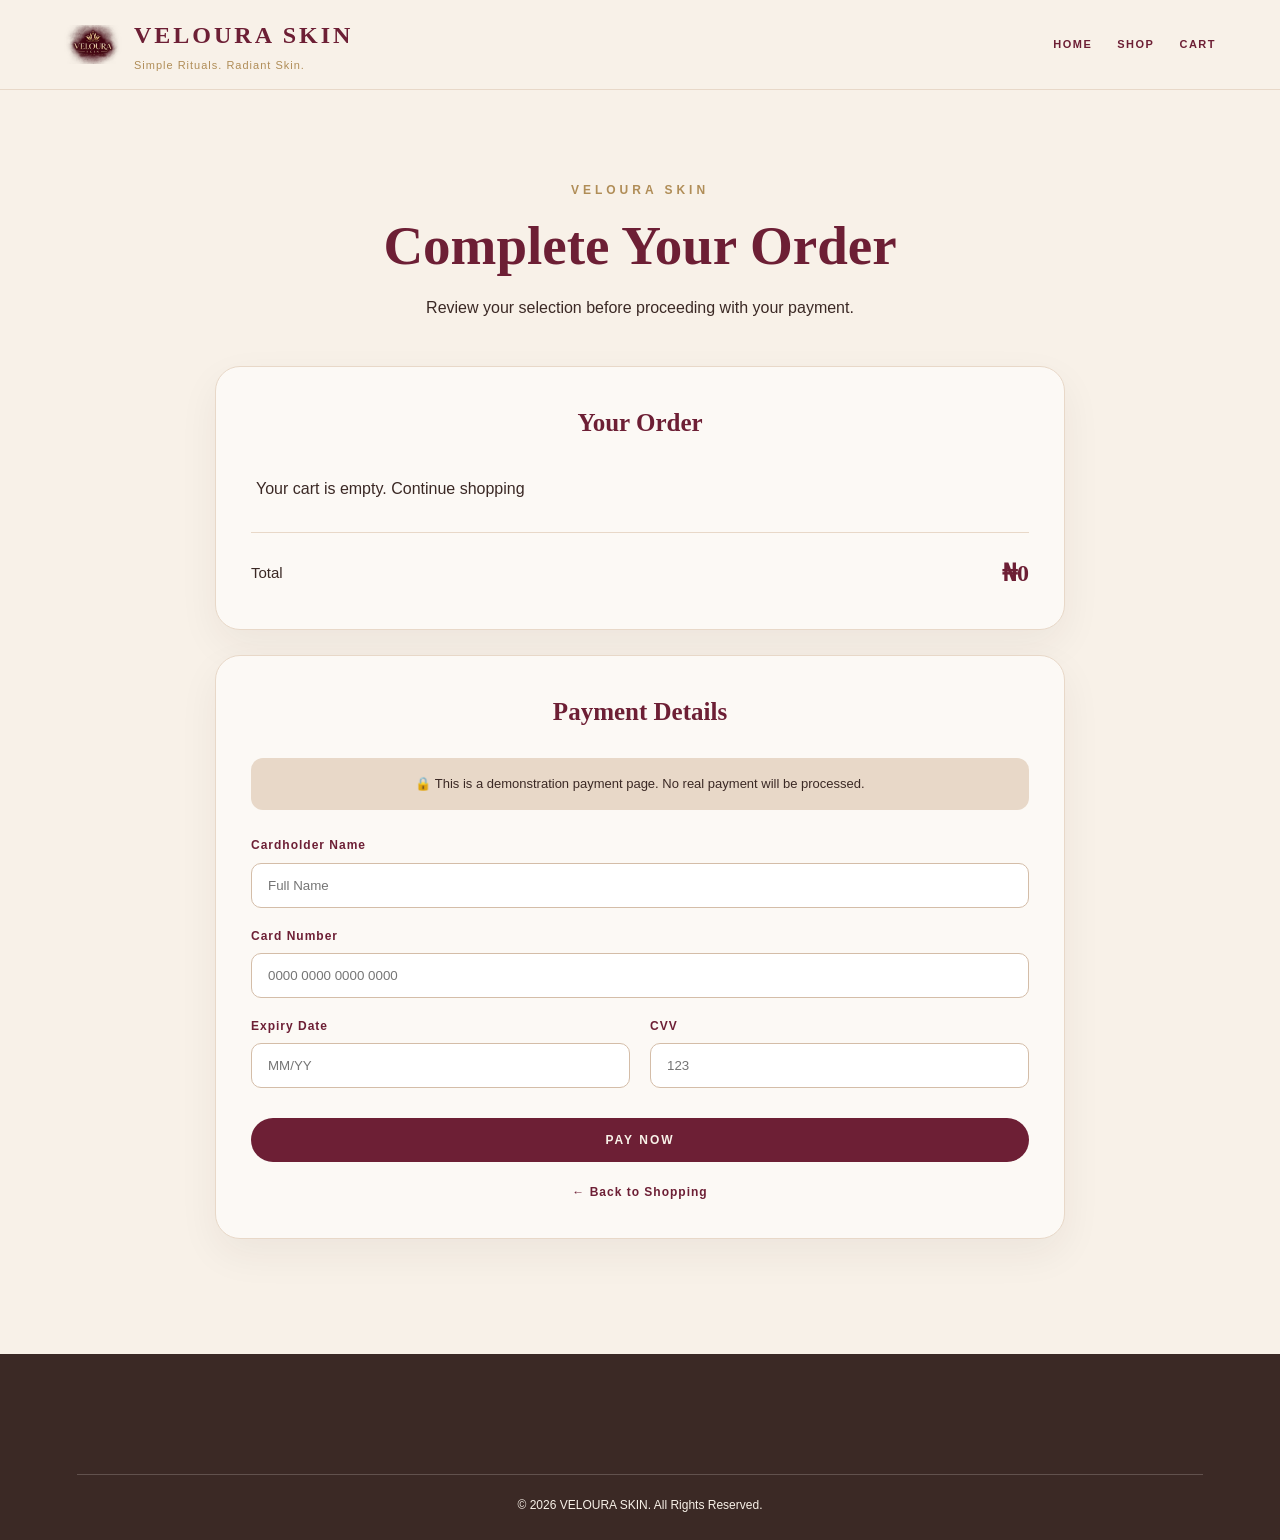
<file: index.html/payment.html.html>
<!DOCTYPE html>
<html lang="en">

<head>

    <meta charset="UTF-8">

    <meta
        name="viewport"
        content="width=device-width, initial-scale=1.0"
    >

    <title>Payment | VELOURA SKIN</title>

    <link
        rel="stylesheet"
        href="style.css"
    >

</head>


<body>

<header class="shop-header">

    <div class="shop-logo">

        <a href="index.html">

            <img
                src="images/logo.png"
                width="65"
                alt="Veloura Skin Logo"
            >

        </a>

        <div>

            <h1>VELOURA SKIN</h1>

            <p>
                Simple Rituals. Radiant Skin.
            </p>

        </div>

    </div>


    <nav class="shop-nav">

        <a href="index.html">
            HOME
        </a>

        <a href="collection.html">
            SHOP
        </a>

        <a href="collection.html#shopping-cart">
            CART
        </a>

    </nav>

</header>


<!-- =====================================================
     PAYMENT HERO
====================================================== -->

<section class="payment-page">

    <div class="payment-container">

        <div class="payment-heading">

            <p class="eyebrow">
                VELOURA SKIN
            </p>

            <h2>
                Complete Your Order
            </h2>

            <p>
                Review your selection before proceeding
                with your payment.
            </p>

        </div>


        <!-- ORDER -->

        <div class="payment-card">

            <h3>
                Your Order
            </h3>

            <div id="payment-items"></div>


            <div class="payment-total">

                <span>
                    Total
                </span>

                <strong>
                    ₦<span id="payment-total">
                        0
                    </span>
                </strong>

            </div>

        </div>


        <!-- PAYMENT -->

        <div class="payment-card">

            <h3>
                Payment Details
            </h3>

            <p class="demo-note">

                🔒 This is a demonstration payment page.
                No real payment will be processed.

            </p>


            <label>
                Cardholder Name
            </label>

            <input
                type="text"
                placeholder="Full Name"
            >


            <label>
                Card Number
            </label>

            <input
                type="text"
                placeholder="0000 0000 0000 0000"
            >


            <div class="payment-row">

                <div>

                    <label>
                        Expiry Date
                    </label>

                    <input
                        type="text"
                        placeholder="MM/YY"
                    >

                </div>


                <div>

                    <label>
                        CVV
                    </label>

                    <input
                        type="text"
                        placeholder="123"
                    >

                </div>

            </div>


            <button
                id="demo-payment"
                class="payment-button"
            >

                PAY NOW

            </button>


            <a
                href="collection.html"
                class="back-shopping"
            >

                ← Back to Shopping

            </a>

        </div>

    </div>

</section>


<footer>

    <div class="footer-bottom">

        © 2026 VELOURA SKIN.
        All Rights Reserved.

    </div>

</footer>


<script>

const cart =
    JSON.parse(
        localStorage.getItem("velouraCart")
    ) || [];


const paymentItems =
    document.getElementById("payment-items");

const paymentTotal =
    document.getElementById("payment-total");


let total = 0;


if (cart.length === 0) {

    paymentItems.innerHTML = `
        <p>
            Your cart is empty.
            <a href="collection.html">
                Continue shopping
            </a>
        </p>
    `;

} else {

    cart.forEach(function(product) {

        total += product.price;

        const item =
            document.createElement("div");

        item.className =
            "payment-product";

        item.innerHTML = `

            <img
                src="${product.image}"
                alt="${product.name}"
            >

            <div>

                <h4>
                    ${product.name}
                </h4>

                <p>
                    ₦${product.price.toLocaleString()}
                </p>

            </div>

        `;

        paymentItems.appendChild(item);

    });

}


paymentTotal.textContent =
    total.toLocaleString();


document
    .getElementById("demo-payment")
    .addEventListener("click", function() {

        if (cart.length === 0) {

            alert(
                "Your cart is empty."
            );

            return;
        }


        alert(
            "This is a demo payment page. No real payment has been processed."
        );

    });

</script>

</body>

</html>
</file>
<file: index.html/style.css>
/* =====================================================
   VELOURA SKIN
   LUXURY BURGUNDY / CREAM / BEIGE / GOLD
===================================================== */

:root {
    --burgundy: #6D1F35;
    --burgundy-dark: #4A1425;
    --burgundy-light: #8B4055;

    --cream: #F8F1E8;
    --cream-light: #FCF9F5;

    --beige: #E8D8C8;
    --beige-dark: #D4BDA8;

    --brown: #3B2925;
    --gold: #B08D57;
    --gold-light: #D0B27B;

    --white: #FFFFFF;
}


/* =====================================================
   RESET
===================================================== */

* {
    margin: 0;
    padding: 0;
    box-sizing: border-box;
}

html {
    scroll-behavior: smooth;
    scroll-padding-top: 100px;
}

body {
    background: var(--cream);
    color: var(--brown);
    font-family: "DM Sans", Arial, sans-serif;
    line-height: 1.7;
}

h1,
h2,
h3,
h4 {
    font-family: "Playfair Display", Georgia, serif;
}

img {
    display: block;
    max-width: 100%;
}

a {
    text-decoration: none;
    color: inherit;
}

button,
a {
    transition: all 0.3s ease;
}

button {
    font-family: "DM Sans", Arial, sans-serif;
}

h1,
h2,
h3,
h4,
p {
    margin-top: 0;
}


/* =====================================================
   GENERAL
===================================================== */

.eyebrow {
    color: var(--gold);
    font-size: 12px;
    font-weight: 700;
    letter-spacing: 4px;
    margin-bottom: 12px;
}

.section-title,
.section-heading {
    max-width: 760px;
    margin: 0 auto 50px;
    text-align: center;
}

.section-title h2,
.section-heading h2 {
    color: var(--burgundy);
    font-size: clamp(34px, 5vw, 52px);
    line-height: 1.2;
    margin-bottom: 18px;
}

.section-title > p:last-child,
.section-heading > p:last-child {
    max-width: 650px;
    margin-left: auto;
    margin-right: auto;
}


/* =====================================================
   MAIN HOMEPAGE HEADER
===================================================== */

.main-header {
    position: sticky;
    top: 0;
    z-index: 1000;

    display: flex;
    align-items: center;
    justify-content: space-between;

    gap: 30px;
    padding: 15px 5%;

    background: rgba(248, 241, 232, 0.97);

    border-bottom: 1px solid var(--beige);

    backdrop-filter: blur(10px);
}

.brand {
    display: flex;
    align-items: center;
    gap: 12px;
}

.brand img {
    width: 58px;
    height: 58px;
    object-fit: contain;
}

.brand-text h1 {
    color: var(--burgundy);
    font-size: 25px;
    letter-spacing: 4px;
    margin-bottom: 0;
}

.brand-text p {
    color: var(--gold);
    font-size: 11px;
    letter-spacing: 1px;
}

/* =====================================================
   MAIN NAVIGATION
   HORIZONTAL NAVIGATION
===================================================== */

.main-nav {
    display: flex;
    align-items: center;
    justify-content: center;
    gap: 28px;

    position: relative;
}


/* =====================================================
   TOP-LEVEL NAVIGATION ITEMS
===================================================== */

.main-nav > a,
.main-nav > details {
    flex-shrink: 0;
}

.main-nav > a,
.main-nav > details > summary {
    color: var(--burgundy);

    font-size: 12px;
    font-weight: 700;

    letter-spacing: 1.5px;

    cursor: pointer;

    text-decoration: none;

    white-space: nowrap;
}

.main-nav > a:hover,
.main-nav > details > summary:hover,
.main-nav > a.active,
.main-nav > details[open] > summary {
    color: var(--gold);
}


/* =====================================================
   INDIVIDUAL DROPDOWN CONTAINER
===================================================== */

.main-nav > details {
    position: relative;
}


/* =====================================================
   DROPDOWN SUMMARY
===================================================== */

.main-nav > details > summary {
    list-style: none;
}

.main-nav > details > summary::-webkit-details-marker {
    display: none;
}

.main-nav > details > summary::marker {
    display: none;
}


/* Gold dropdown arrow */

.main-nav > details > summary::after {
    content: " ▾";

    color: var(--gold);

    font-size: 11px;

    margin-left: 3px;
}


/* =====================================================
   DROPDOWN MENU
   VERTICAL ONLY WHEN OPENED
===================================================== */

.main-nav > details > a {
    display: block;

    position: relative;

    min-width: 190px;

    padding: 12px 18px;

    background: var(--white);

    color: var(--brown);

    border-bottom: 1px solid var(--beige);

    font-size: 13px;

    text-decoration: none;

    white-space: nowrap;
}


/* =====================================================
   DROPDOWN POSITION
===================================================== */

.main-nav > details[open] > a:first-of-type {
    margin-top: 15px;
}


/* =====================================================
   DROPDOWN HOVER
===================================================== */

.main-nav > details > a:hover {
    background: var(--beige);

    color: var(--burgundy);

    padding-left: 23px;
}


/* =====================================================
   DROPDOWN MENU WRAPPER BEHAVIOUR
===================================================== */

.main-nav > details > a {
    margin-left: 0;
}


/* =====================================================
   SHOP DROPDOWN
===================================================== */

.main-nav .shop-dropdown {
    position: relative;
}


/* =====================================================
   JOURNAL DROPDOWN
===================================================== */

.main-nav .journal-dropdown {
    position: relative;
}


/* =====================================================
   ABOUT DROPDOWN
===================================================== */

.main-nav .about-dropdown {
    position: relative;
}


/* =====================================================
   CONTACT DROPDOWN
===================================================== */

.main-nav .contact-dropdown {
    position: relative;
}


/* =====================================================
   STANDALONE CART
===================================================== */

.main-nav .header-cart {
    white-space: nowrap;
    flex-shrink: 0;
}/* =====================================================
   CART BUTTON - HOMEPAGE
===================================================== */

.header-cart {
    padding: 10px 17px;

    border: 1px solid var(--burgundy);
    border-radius: 30px;

    color: var(--burgundy);

    font-size: 11px;
    font-weight: 700;
    letter-spacing: 1px;
}

.header-cart:hover {
    background: var(--burgundy);
    color: var(--cream);
}

#cart-count {
    color: var(--gold);
    margin-left: 4px;
}


/* =====================================================
   HERO
===================================================== */

.luxury-hero {
    position: relative;
    min-height: 82vh;
    overflow: hidden;
    background: var(--burgundy);
}

.hero-image {
    position: absolute;
    inset: 0;
}

.hero-image img {
    width: 100%;
    height: 100%;
    object-fit: cover;
}

.hero-overlay {
    position: relative;
    min-height: 82vh;

    display: flex;
    align-items: center;

    padding: 8%;

    background:
        linear-gradient(
            90deg,
            rgba(59, 41, 37, 0.78),
            rgba(109, 31, 53, 0.40),
            rgba(109, 31, 53, 0.05)
        );
}

.hero-content {
    max-width: 620px;
    color: var(--white);
}

.hero-label {
    color: var(--gold-light);
    font-size: 13px;
    font-weight: 700;
    letter-spacing: 4px;
    margin-bottom: 15px;
}

.hero-content h2 {
    color: var(--cream);
    font-size: clamp(48px, 7vw, 86px);
    line-height: 1.05;
    letter-spacing: 2px;
    margin-bottom: 25px;
}

.hero-content > p:not(.hero-label) {
    max-width: 520px;
    font-size: 18px;
    color: var(--cream);
    margin-bottom: 35px;
}

.hero-buttons {
    display: flex;
    flex-wrap: wrap;
    gap: 15px;
}


/* =====================================================
   BUTTONS
===================================================== */

.gold-button,
.outline-button,
.dark-button,
.light-button,
.luxury-button {
    display: inline-block;

    padding: 14px 28px;

    font-size: 12px;
    font-weight: 700;
    letter-spacing: 1.5px;
}

.gold-button,
.luxury-button {
    background: var(--gold);
    color: var(--white);
    border: 1px solid var(--gold);
    border-radius: 30px;
}

.gold-button:hover,
.luxury-button:hover {
    background: var(--gold-light);
    border-color: var(--gold-light);
    transform: translateY(-3px);
}

.outline-button {
    color: var(--cream);
    border: 1px solid var(--cream);
    border-radius: 30px;
}

.outline-button:hover {
    background: var(--cream);
    color: var(--burgundy);
}

.dark-button {
    background: var(--burgundy);
    color: var(--cream);
    border-radius: 30px;
}

.dark-button:hover {
    background: var(--gold);
    transform: translateY(-3px);
}

.light-button {
    background: var(--cream);
    color: var(--burgundy);
    border-radius: 30px;
}

.light-button:hover {
    background: var(--gold);
    color: var(--white);
    transform: translateY(-3px);
}


/* =====================================================
   DISCOVER SECTION
===================================================== */

.discover-section {
    padding: 100px 6%;
    background: var(--cream-light);
}


/* =====================================================
   RITUAL CARDS
===================================================== */

.ritual-grid {
    max-width: 1200px;
    margin: auto;

    display: grid;
    grid-template-columns: repeat(3, 1fr);

    gap: 25px;
}

.ritual-card {
    position: relative;

    min-height: 300px;
    padding: 38px;

    background: var(--white);

    border: 1px solid var(--beige);
    border-radius: 28px;

    overflow: hidden;

    box-shadow:
        0 15px 40px rgba(59, 41, 37, 0.06);
}

.ritual-card::after {
    content: "";

    position: absolute;

    width: 180px;
    height: 180px;

    right: -70px;
    bottom: -80px;

    background: var(--beige);

    border-radius: 50%;

    transition: 0.4s ease;
}

.ritual-card:hover {
    transform: translateY(-8px);
    border-color: var(--gold);
}

.ritual-card:hover::after {
    transform: scale(1.4);
    background: var(--gold-light);
}

.ritual-icon {
    width: 70px;
    height: 70px;

    display: flex;
    align-items: center;
    justify-content: center;

    margin-bottom: 30px;

    border-radius: 50%;

    background: var(--burgundy);
    color: var(--gold-light);

    font-size: 28px;
}

.ritual-content {
    position: relative;
    z-index: 2;
}

.ritual-content h3 {
    color: var(--burgundy);
    font-size: 20px;
    letter-spacing: 1px;
    margin-bottom: 15px;
}

.ritual-content p {
    margin-bottom: 25px;
}

.ritual-content span {
    color: var(--gold);
    font-size: 11px;
    font-weight: 700;
    letter-spacing: 1.5px;
}


/* =====================================================
   BRAND BOARD
===================================================== */

.brand-board {
    max-width: 1250px;
    margin: 100px auto;

    display: grid;
    grid-template-columns: 1.2fr 0.8fr;

    background:
        linear-gradient(
            135deg,
            var(--burgundy-dark),
            var(--burgundy)
        );

    overflow: hidden;
    border-radius: 35px;
}

.brand-board-image {
    min-height: 550px;
}

.brand-board-image img {
    width: 100%;
    height: 100%;
    object-fit: cover;
}

.brand-board-content {
    padding: 70px 55px;

    display: flex;
    flex-direction: column;
    justify-content: center;

    background: var(--burgundy);
}

.brand-board-content h2 {
    color: var(--cream);
    font-size: 45px;
    line-height: 1.15;
    margin-bottom: 25px;
}

.brand-board-content p:not(.eyebrow) {
    color: var(--cream);
    margin-bottom: 30px;
}


/* =====================================================
   FEATURED PRODUCT
===================================================== */

.featured-section {
    padding: 100px 6%;
    background: var(--beige);
}

.featured-card {
    max-width: 1100px;
    margin: auto;

    display: grid;
    grid-template-columns: 1fr 1fr;

    background: var(--cream);

    border-radius: 35px;
    overflow: hidden;
}

.featured-image {
    min-height: 500px;
}

.featured-image img {
    width: 100%;
    height: 100%;
    object-fit: cover;
}

.featured-content {
    padding: 60px;

    display: flex;
    flex-direction: column;
    justify-content: center;
}

.product-category {
    color: var(--gold);
    font-size: 11px;
    font-weight: 700;
    letter-spacing: 3px;
    margin-bottom: 15px;
}

.featured-content h2 {
    color: var(--burgundy);
    font-size: 42px;
    line-height: 1.2;
    margin-bottom: 20px;
}

.featured-content strong {
    color: var(--burgundy);
    font-size: 22px;
}


/* =====================================================
   ABOUT
===================================================== */

.about-section {
    padding: 100px 6%;

    display: grid;
    grid-template-columns: 1fr 1fr;

    gap: 70px;
    align-items: center;

    max-width: 1250px;
    margin: auto;
}

.about-image img {
    width: 100%;
    border-radius: 45px 8px 45px 8px;
}

.about-content h2 {
    color: var(--burgundy);
    font-size: 50px;
    line-height: 1.15;
    margin-bottom: 25px;
}

.about-content p:not(.eyebrow) {
    margin-bottom: 30px;
}


/* =====================================================
   INGREDIENTS
===================================================== */

.ingredients-section {
    padding: 100px 6%;
    background: var(--cream-light);
}

.ingredient-grid {
    max-width: 1100px;
    margin: auto;

    display: grid;
    grid-template-columns: repeat(3, 1fr);

    gap: 30px;
}

.ingredient-card {
    padding: 40px 30px;

    text-align: center;

    background: var(--white);

    border: 1px solid var(--beige);
    border-radius: 25px;
}

.ingredient-circle {
    width: 90px;
    height: 90px;

    margin: 0 auto 25px;

    display: flex;
    align-items: center;
    justify-content: center;

    border-radius: 50%;

    background: var(--burgundy);
    color: var(--gold-light);

    font-size: 30px;
}

.ingredient-card h3 {
    color: var(--burgundy);
    margin-bottom: 12px;
    letter-spacing: 1px;
}


/* =====================================================
   REVIEWS
===================================================== */

.reviews-section {
    padding: 100px 6%;
}

.review-grid {
    max-width: 1100px;
    margin: auto;

    display: grid;
    grid-template-columns: repeat(3, 1fr);

    gap: 25px;
}

.review-card {
    padding: 35px;

    background: var(--cream-light);

    border-radius: 25px;
    border: 1px solid var(--beige);

    text-align: center;
}

.stars {
    color: var(--gold);
    letter-spacing: 4px;
    margin-bottom: 20px;
}

.review-card p {
    font-style: italic;
    margin-bottom: 20px;
}

.review-card strong {
    color: var(--burgundy);
    font-size: 12px;
    letter-spacing: 2px;
}


/* =====================================================
   SHOP CTA
===================================================== */

.shop-cta {
    padding: 110px 6%;

    text-align: center;

    background: var(--burgundy);
    color: var(--cream);
}

.shop-cta h2 {
    color: var(--cream);
    font-size: 52px;
    margin-bottom: 15px;
}

.shop-cta > p:not(.eyebrow) {
    max-width: 600px;
    margin: 0 auto 30px;
}


/* =====================================================
   CONTACT
===================================================== */

.contact-section {
    padding: 80px 6%;
    text-align: center;
    background: var(--beige);
}

.contact-section h2 {
    color: var(--burgundy);
    font-size: 45px;
    margin-bottom: 10px;
}

.contact-section p:not(.eyebrow) {
    margin-bottom: 25px;
}


/* =====================================================
   FOOTER
===================================================== */

footer {
    padding: 70px 6% 25px;

    background: var(--brown);
    color: var(--cream);
}

.footer-content {
    max-width: 1200px;
    margin: auto;

    display: grid;
    grid-template-columns: 2fr 1fr 1fr 1fr;

    gap: 50px;
}

.footer-brand img {
    width: 65px;
    margin-bottom: 15px;
}

.footer-brand h2 {
    color: var(--cream);
    letter-spacing: 4px;
}

.footer-content h3 {
    color: var(--gold-light);
    font-size: 13px;
    letter-spacing: 2px;
    margin-bottom: 18px;
}

.footer-content a {
    display: block;
    margin-bottom: 10px;

    color: var(--cream);
    font-size: 13px;
}

.footer-content a:hover {
    color: var(--gold-light);
    transform: translateX(4px);
}

.footer-bottom {
    max-width: 1200px;
    margin: 50px auto 0;

    padding-top: 20px;

    border-top: 1px solid rgba(248, 241, 232, 0.2);

    text-align: center;
    font-size: 12px;
}


/* =====================================================
   =====================================================
   COLLECTION / SHOP PAGE
   =====================================================
===================================================== */


/* =====================================================
   SHOP HEADER
===================================================== */

.shop-header {
    position: sticky;
    top: 0;
    z-index: 1000;

    display: flex;
    align-items: center;
    justify-content: space-between;

    gap: 30px;

    padding: 15px 5%;

    background: rgba(248, 241, 232, 0.97);

    border-bottom: 1px solid var(--beige);

    backdrop-filter: blur(10px);
}

.shop-logo {
    display: flex;
    align-items: center;
    gap: 12px;
}

.shop-logo img {
    width: 58px;
    height: 58px;
    object-fit: contain;
}

.shop-logo h1 {
    color: var(--burgundy);
    font-size: 24px;
    letter-spacing: 3px;
    margin: 0;
}

.shop-logo p {
    color: var(--gold);
    font-size: 11px;
    letter-spacing: 1px;
}

.shop-nav {
    display: flex;
    align-items: center;
    gap: 25px;
}

.shop-nav > a,
.shop-nav summary {
    color: var(--burgundy);
    font-size: 11px;
    font-weight: 700;
    letter-spacing: 1.5px;
    cursor: pointer;
}

.shop-nav > a:hover,
.shop-nav summary:hover,
.shop-nav .active {
    color: var(--gold);
}


/* SHOP PAGE DROPDOWNS */

.shop-nav details {
    position: relative;
}

.shop-nav summary {
    list-style: none;
}

.shop-nav summary::-webkit-details-marker {
    display: none;
}

.shop-nav summary::after {
    content: " ▾";
    color: var(--gold);
}

.shop-nav details[open] summary {
    color: var(--gold);
}

.shop-nav details > a {
    display: block;

    min-width: 190px;

    padding: 12px 18px;

    background: var(--white);
    color: var(--brown);

    border-bottom: 1px solid var(--beige);

    font-size: 12px;
}

.shop-nav details > a:first-of-type {
    margin-top: 15px;
}

.shop-nav details > a:hover {
    background: var(--beige);
    color: var(--burgundy);
    padding-left: 23px;
}


/* SHOP CART LINK */

.cart-link {
    padding: 10px 17px;

    border: 1px solid var(--burgundy);
    border-radius: 30px;

    color: var(--burgundy);

    font-size: 11px;
    font-weight: 700;
    letter-spacing: 1px;

    white-space: nowrap;
}

.cart-link:hover {
    background: var(--burgundy);
    color: var(--cream);
}


/* =====================================================
   SHOP HERO
===================================================== */

.shop-hero {
    min-height: 620px;

    display: grid;
    grid-template-columns: 0.9fr 1.1fr;

    background:
        linear-gradient(
            135deg,
            var(--burgundy-dark),
            var(--burgundy)
        );

    overflow: hidden;
}

.shop-hero-content {
    padding: 80px 10%;

    display: flex;
    flex-direction: column;
    justify-content: center;

    color: var(--cream);
}

.shop-hero-content .eyebrow {
    color: var(--gold-light);
}

.shop-hero-content h2 {
    color: var(--cream);

    font-size: clamp(48px, 6vw, 76px);

    line-height: 1.05;

    margin-bottom: 25px;
}

.shop-hero-content > p:not(.eyebrow) {
    max-width: 500px;

    color: var(--cream);

    margin-bottom: 30px;
}

.shop-hero-image {
    min-height: 620px;
    overflow: hidden;
}

.shop-hero-image img {
    width: 100%;
    height: 100%;
    object-fit: cover;
}


/* =====================================================
   SHOP INTRO
===================================================== */

.shop-intro {
    max-width: 800px;

    margin: auto;

    padding: 100px 6%;

    text-align: center;
}

.shop-intro h2 {
    color: var(--burgundy);

    font-size: clamp(36px, 5vw, 55px);

    line-height: 1.2;

    margin-bottom: 20px;
}

.shop-intro > p:last-child {
    max-width: 650px;
    margin: auto;
}


/* =====================================================
   SHOP CATEGORIES
===================================================== */

.shop-categories {
    max-width: 1200px;

    margin: 0 auto 100px;

    padding: 0 25px;

    display: grid;
    grid-template-columns: repeat(3, 1fr);

    gap: 25px;
}

.category-card {
    position: relative;

    min-height: 330px;

    overflow: hidden;

    border-radius: 25px;

    background: var(--burgundy);
}

.category-card::after {
    content: "";

    position: absolute;
    inset: 0;

    background:
        linear-gradient(
            to top,
            rgba(59, 41, 37, 0.82),
            rgba(59, 41, 37, 0.05)
        );
}

.category-card img {
    width: 100%;
    height: 330px;

    object-fit: cover;

    transition: transform 0.5s ease;
}

.category-card:hover img {
    transform: scale(1.06);
}

.category-card > div {
    position: absolute;

    z-index: 2;

    left: 25px;
    right: 25px;
    bottom: 25px;
}

.category-card h3 {
    color: var(--cream);

    font-size: 25px;

    margin-bottom: 5px;
}

.category-card span {
    color: var(--gold-light);

    font-size: 11px;

    font-weight: 700;

    letter-spacing: 1.5px;
}


/* =====================================================
   PRODUCTS SECTION
===================================================== */

.products-section {
    padding: 100px 6%;

    background: var(--cream-light);
}


/*
   Supports BOTH:
   .product-grid
   .products-grid
*/

.product-grid,
.products-grid {
    max-width: 1200px;

    margin: auto;

    display: grid;

    grid-template-columns:
        repeat(3, minmax(0, 1fr));

    gap: 28px;
}


/* =====================================================
   PRODUCT CARD
===================================================== */

.product-card {
    display: flex;

    flex-direction: column;

    background: var(--white);

    border: 1px solid var(--beige);

    border-radius: 25px;

    overflow: hidden;

    box-shadow:
        0 12px 35px
        rgba(59, 41, 37, 0.06);

    transition: all 0.35s ease;
}

.product-card:hover {
    transform: translateY(-7px);

    border-color: var(--gold);

    box-shadow:
        0 18px 45px
        rgba(59, 41, 37, 0.10);
}


/* =====================================================
   PRODUCT IMAGE
===================================================== */

.product-image {
    position: relative;

    width: 100%;

    height: 330px;

    overflow: hidden;

    background: var(--beige);
}

.product-image img {
    width: 100%;
    height: 100%;

    object-fit: cover;

    transition: transform 0.5s ease;
}

.product-card:hover .product-image img {
    transform: scale(1.04);
}


/* PRODUCT TAG */

.product-tag {
    position: absolute;

    top: 18px;
    left: 18px;

    z-index: 3;

    padding: 7px 12px;

    background: var(--burgundy);

    color: var(--cream);

    border-radius: 20px;

    font-size: 9px;

    font-weight: 700;

    letter-spacing: 1.2px;
}


/* =====================================================
   PRODUCT INFO
===================================================== */

.product-info {
    padding: 30px;

    display: flex;

    flex-direction: column;

    flex: 1;

    text-align: center;
}

.product-info .product-category {
    margin-bottom: 8px;
}

.product-info h3 {
    color: var(--burgundy);

    font-size: 25px;

    line-height: 1.2;

    margin-bottom: 13px;
}

.product-info > p:not(.product-category) {
    color: var(--brown);

    font-size: 14px;

    line-height: 1.7;

    margin-bottom: 18px;
}

.product-info strong,
.product-price {
    display: block;

    color: var(--burgundy);

    font-size: 20px;

    font-weight: 700;

    margin-bottom: 20px;
}


/* =====================================================
   ADD TO CART BUTTON
===================================================== */

.add-to-cart {
    width: 100%;

    margin-top: auto;

    padding: 13px 20px;

    border: 1px solid var(--burgundy);

    border-radius: 30px;

    background: var(--burgundy);

    color: var(--cream);

    font-size: 11px;

    font-weight: 700;

    letter-spacing: 1.5px;

    cursor: pointer;
}

.add-to-cart:hover {
    background: var(--gold);

    border-color: var(--gold);

    transform: translateY(-2px);
}

.add-to-cart:active {
    transform: scale(0.98);
}


/* =====================================================
   BUILD YOUR RITUAL
===================================================== */

.ritual-banner {
    max-width: 1200px;

    min-height: 420px;

    margin: 100px auto;

    display: grid;

    grid-template-columns: 1fr 1fr;

    overflow: hidden;

    border-radius: 30px;

    background: var(--burgundy);
}

.ritual-banner > div {
    padding: 60px;

    display: flex;

    flex-direction: column;

    justify-content: center;

    color: var(--cream);
}

.ritual-banner h2 {
    color: var(--cream);

    font-size: 42px;

    line-height: 1.2;

    margin-bottom: 18px;
}

.ritual-banner > div > p:not(.eyebrow) {
    margin-bottom: 25px;
}

.ritual-banner img {
    width: 100%;
    height: 100%;

    min-height: 420px;

    object-fit: cover;
}


/* =====================================================
   SHOPPING CART
===================================================== */

.shopping-cart {
    max-width: 1100px;

    margin: 100px auto;

    padding: 0 25px;
}

#shopping-cart h2 {
    color: var(--burgundy);

    text-align: center;

    font-size: 38px;

    margin-bottom: 30px;
}


/* CART SCROLLING AREA */

#cart-items {
    max-width: 850px;

    margin: 40px auto;

    max-height: 520px;

    overflow-y: auto;

    padding: 10px;
}


/* =====================================================
   CART ITEM
===================================================== */

#cart-items > div,
.cart-item {
    display: grid;

    grid-template-columns:
        90px
        minmax(0, 1fr)
        auto;

    align-items: center;

    gap: 22px;

    padding: 16px 20px;

    margin-bottom: 14px;

    background: var(--cream-light);

    border: 1px solid var(--beige);

    border-radius: 16px;

    box-shadow:
        0 8px 25px
        rgba(59, 41, 37, 0.06);

    transition: 0.3s ease;
}

#cart-items > div:hover,
.cart-item:hover {
    border-color: var(--gold);

    transform: translateY(-2px);
}


/* =====================================================
   CART IMAGE
===================================================== */

#cart-items > div img,
.cart-item-image {
    width: 75px;
    height: 75px;

    object-fit: cover;

    border-radius: 10px;

    margin: auto;

    background: var(--beige);
}

.cart-item-image {
    overflow: hidden;
}

.cart-item-image img {
    width: 100%;
    height: 100%;

    object-fit: cover;
}


/* =====================================================
   CART INFORMATION
===================================================== */

#cart-items > div h3,
.cart-item-info h3 {
    color: var(--burgundy);

    font-size: 18px;

    margin: 0 0 4px;
}

#cart-items > div p,
.cart-item-info p {
    color: var(--gold);

    font-size: 14px;

    font-weight: 700;

    margin: 0;
}

.cart-item-info {
    text-align: center;
}


/* =====================================================
   REMOVE CART ITEM
===================================================== */

#cart-items > div button,
.remove-cart-item {
    border: 1px solid var(--burgundy);

    background: transparent;

    color: var(--burgundy);

    padding: 8px 13px;

    border-radius: 20px;

    font-size: 10px;

    font-weight: 700;

    letter-spacing: 1px;

    cursor: pointer;
}

#cart-items > div button:hover,
.remove-cart-item:hover {
    background: var(--burgundy);

    color: var(--cream);
}


/* =====================================================
   CART TOTAL
===================================================== */

.cart-summary {
    max-width: 850px;

    margin: 30px auto 0;

    text-align: center;
}

.cart-summary h3 {
    color: var(--burgundy);

    font-size: 24px;
}

#cart-total {
    color: var(--burgundy);

    font-family: "Playfair Display", Georgia, serif;

    font-size: 24px;

    font-weight: 700;
}


/* =====================================================
   CHECKOUT BUTTONS
===================================================== */

.checkout-options {
    display: flex;

    justify-content: center;

    gap: 15px;

    flex-wrap: wrap;

    margin-top: 25px;
}

.checkout-options button {
    padding: 13px 22px;

    border: none;

    border-radius: 30px;

    background: var(--burgundy);

    color: var(--cream);

    font-size: 11px;

    font-weight: 700;

    letter-spacing: 1px;

    cursor: pointer;
}

.checkout-options button:hover {
    background: var(--burgundy-dark);

    transform: translateY(-2px);
}

#online-payment {
    background: var(--gold);
}

#online-payment:hover {
    background: var(--burgundy);
}


/* =====================================================
   CART SCROLLBAR
===================================================== */

#cart-items::-webkit-scrollbar,
#payment-items::-webkit-scrollbar {
    width: 6px;
}

#cart-items::-webkit-scrollbar-track,
#payment-items::-webkit-scrollbar-track {
    background: var(--beige);

    border-radius: 10px;
}

#cart-items::-webkit-scrollbar-thumb,
#payment-items::-webkit-scrollbar-thumb {
    background: var(--burgundy);

    border-radius: 10px;
}


/* =====================================================
   JOURNAL BOXES
===================================================== */

.journal-grid {
    max-width: 1100px;

    margin: 0 auto;

    display: grid;

    grid-template-columns:
        repeat(3, 1fr);

    gap: 25px;
}

.journal-card {
    min-height: 260px;

    padding: 35px;

    display: flex;

    flex-direction: column;

    align-items: center;

    justify-content: center;

    background: var(--cream-light);

    border: 1px solid var(--beige);

    border-radius: 25px;

    text-align: center;

    box-shadow:
        0 12px 35px
        rgba(59, 41, 37, 0.06);

    transition: 0.3s ease;
}

.journal-card:hover {
    border-color: var(--gold);

    transform: translateY(-6px);
}

.journal-card h3 {
    color: var(--burgundy);

    font-size: 23px;

    margin-bottom: 15px;
}

.journal-card p {
    max-width: 300px;

    margin: 0 auto 20px;
}


/* =====================================================
   PAYMENT PAGE
===================================================== */

.payment-page {
    min-height: 80vh;

    padding: 90px 6%;

    background: var(--cream);
}

.payment-container {
    max-width: 850px;

    margin: auto;
}

.payment-heading {
    text-align: center;

    margin-bottom: 45px;
}

.payment-heading h2 {
    color: var(--burgundy);

    font-size: clamp(38px, 5vw, 55px);

    line-height: 1.2;

    margin-bottom: 15px;
}

.payment-heading > p:last-child {
    max-width: 600px;

    margin: auto;

    color: var(--brown);
}


/* =====================================================
   PAYMENT CARDS
===================================================== */

.payment-card {
    background: var(--cream-light);

    border: 1px solid var(--beige);

    border-radius: 25px;

    padding: 35px;

    margin-bottom: 25px;

    box-shadow:
        0 15px 40px
        rgba(59, 41, 37, 0.06);
}

.payment-card h3 {
    color: var(--burgundy);

    font-size: 25px;

    text-align: center;

    margin-bottom: 25px;
}


/* =====================================================
   PAYMENT PRODUCTS
===================================================== */

#payment-items {
    display: flex;

    flex-direction: column;

    gap: 15px;

    max-height: 400px;

    overflow-y: auto;

    padding: 5px;
}

.payment-product {
    display: grid;

    grid-template-columns: 75px 1fr;

    align-items: center;

    gap: 20px;

    padding: 15px;

    background: var(--white);

    border: 1px solid var(--beige);

    border-radius: 16px;

    text-align: center;
}

.payment-product img {
    width: 65px;

    height: 65px;

    object-fit: cover;

    border-radius: 10px;

    margin: auto;
}

.payment-product h4 {
    color: var(--burgundy);

    font-family: "Playfair Display", Georgia, serif;

    font-size: 17px;

    margin-bottom: 5px;
}

.payment-product p {
    color: var(--brown);

    font-size: 14px;
}


/* =====================================================
   PAYMENT TOTAL
===================================================== */

.payment-total {
    display: flex;

    justify-content: space-between;

    align-items: center;

    margin-top: 25px;

    padding-top: 20px;

    border-top: 1px solid var(--beige);

    color: var(--brown);

    font-size: 15px;
}

.payment-total strong {
    color: var(--burgundy);

    font-family: "Playfair Display", Georgia, serif;

    font-size: 24px;
}


/* =====================================================
   PAYMENT FORM
===================================================== */

.demo-note {
    padding: 15px;

    margin-bottom: 25px;

    background: var(--beige);

    border-radius: 12px;

    text-align: center;

    font-size: 13px;
}

.payment-card label {
    display: block;

    color: var(--burgundy);

    font-size: 12px;

    font-weight: 700;

    letter-spacing: 1px;

    margin: 18px 0 7px;
}

.payment-card input {
    width: 100%;

    padding: 14px 16px;

    border: 1px solid var(--beige-dark);

    border-radius: 10px;

    background: var(--white);

    color: var(--brown);

    font-family: "DM Sans", Arial, sans-serif;

    outline: none;
}

.payment-card input:focus {
    border-color: var(--burgundy);

    box-shadow:
        0 0 0 3px
        rgba(109, 31, 53, 0.08);
}

.payment-row {
    display: grid;

    grid-template-columns: 1fr 1fr;

    gap: 20px;
}

.payment-button {
    width: 100%;

    margin-top: 30px;

    padding: 15px;

    border: none;

    border-radius: 30px;

    background: var(--burgundy);

    color: var(--cream);

    font-size: 12px;

    font-weight: 700;

    letter-spacing: 2px;

    cursor: pointer;
}

.payment-button:hover {
    background: var(--burgundy-dark);

    transform: translateY(-2px);
}

.back-shopping {
    display: block;

    margin-top: 20px;

    text-align: center;

    color: var(--burgundy);

    font-size: 12px;

    font-weight: 700;

    letter-spacing: 1px;
}

.back-shopping:hover {
    color: var(--gold);
}


/* =====================================================
   SHOP / PAYMENT FOOTER
===================================================== */

.shop-header + footer {
    margin-top: 0;
}


/* =====================================================
   RESPONSIVE - 1000PX
===================================================== */

@media (max-width: 1000px) {

    .main-header,
    .shop-header {
        flex-wrap: wrap;
    }

    .main-nav,
    .shop-nav {
        order: 3;

        width: 100%;

        justify-content: center;

        flex-wrap: wrap;
    }

    .ritual-grid,
    .ingredient-grid,
    .review-grid {
        grid-template-columns: 1fr 1fr;
    }

    .brand-board {
        margin-left: 5%;
        margin-right: 5%;
    }

    .footer-content {
        grid-template-columns: 1fr 1fr;
    }

    .product-grid,
    .products-grid {
        grid-template-columns: repeat(2, minmax(0, 1fr));
    }

    .shop-categories {
        grid-template-columns: repeat(2, 1fr);
    }

    .shop-categories .category-card:last-child {
        grid-column: 1 / -1;

        max-width: 50%;

        width: 100%;

        justify-self: center;
    }

    .ritual-banner {
        margin-left: 5%;
        margin-right: 5%;
    }
}


/* =====================================================
   RESPONSIVE - 700PX
===================================================== */

@media (max-width: 700px) {

    .main-header,
    .shop-header {
        padding: 12px 5%;
    }

    .brand-text h1 {
        font-size: 21px;
    }

    .shop-logo h1 {
        font-size: 20px;
    }

    .main-nav,
    .shop-nav {
        gap: 15px;
    }

    .main-nav > a,
    .main-nav summary,
    .shop-nav > a,
    .shop-nav summary {
        font-size: 10px;
    }

    .header-cart,
    .cart-link {
        font-size: 10px;
    }

    .luxury-hero,
    .hero-overlay {
        min-height: 700px;
    }

    .hero-overlay {
        align-items: flex-end;
        padding: 40px 7%;
    }

    .hero-content h2 {
        font-size: 48px;
    }

    .hero-content > p:not(.hero-label) {
        font-size: 15px;
    }

    .ritual-grid,
    .ingredient-grid,
    .review-grid,
    .featured-card,
    .about-section,
    .brand-board {
        grid-template-columns: 1fr;
    }

    .brand-board-image {
        min-height: 350px;
    }

    .brand-board-content {
        padding: 50px 30px;
    }

    .brand-board-content h2 {
        font-size: 38px;
    }

    .featured-image {
        min-height: 350px;
    }

    .featured-content {
        padding: 40px 30px;
    }

    .about-section {
        padding: 70px 6%;
        gap: 40px;
    }

    .about-content h2 {
        font-size: 40px;
    }

    .footer-content {
        grid-template-columns: 1fr;
    }


    /* SHOP */

    .shop-hero {
        grid-template-columns: 1fr;
    }

    .shop-hero-content {
        min-height: 500px;

        padding: 60px 7%;
    }

    .shop-hero-image {
        min-height: 400px;
    }

    .shop-intro {
        padding: 70px 6%;
    }

    .shop-categories {
        grid-template-columns: 1fr;

        margin-bottom: 70px;
    }

    .shop-categories .category-card:last-child {
        grid-column: auto;

        max-width: none;
    }

    .product-grid,
    .products-grid {
        grid-template-columns: 1fr;
    }

    .products-section {
        padding: 70px 6%;
    }

    .product-image {
        height: 340px;
    }

    .ritual-banner {
        grid-template-columns: 1fr;

        margin: 70px 5%;
    }

    .ritual-banner > div {
        padding: 45px 30px;
    }

    .ritual-banner h2 {
        font-size: 36px;
    }

    .ritual-banner img {
        min-height: 330px;
    }


    /* CART */

    .shopping-cart {
        margin: 70px auto;
        padding: 0 18px;
    }

    #shopping-cart {
        margin: 50px 5%;
        padding: 25px 18px;
    }

    #cart-items {
        max-height: 500px;
    }

    #cart-items > div,
    .cart-item {
        grid-template-columns: 70px 1fr;

        gap: 10px;

        padding: 15px;
    }

    #cart-items > div img,
    .cart-item-image {
        width: 60px;
        height: 60px;

        grid-row: span 3;
    }

    #cart-items > div h3,
    #cart-items > div p,
    #cart-items > div button,
    .cart-item-info,
    .remove-cart-item {
        grid-column: 2;

        justify-self: center;
    }


    /* PAYMENT */

    .payment-page {
        padding: 60px 5%;
    }

    .payment-card {
        padding: 25px 18px;
    }

    .payment-row {
        grid-template-columns: 1fr;

        gap: 0;
    }

    .journal-grid {
        grid-template-columns: 1fr;
    }
}


/* =====================================================
   RESPONSIVE - 450PX
===================================================== */

@media (max-width: 450px) {

    .brand {
        gap: 8px;
    }

    .brand img,
    .shop-logo img {
        width: 48px;
        height: 48px;
    }

    .brand-text h1 {
        font-size: 18px;
        letter-spacing: 2px;
    }

    .brand-text p,
    .shop-logo p {
        font-size: 9px;
    }

    .main-nav,
    .shop-nav {
        gap: 10px;
    }

    .hero-buttons {
        flex-direction: column;
        align-items: stretch;
    }

    .gold-button,
    .outline-button,
    .luxury-button {
        text-align: center;
    }

    .ritual-card {
        padding: 28px;
    }

    .product-image {
        height: 300px;
    }

    .product-info {
        padding: 25px 20px;
    }

    .product-info h3 {
        font-size: 22px;
    }

    .checkout-options {
        flex-direction: column;
    }

    .checkout-options button {
        width: 100%;
    }

    .cart-item,
    #cart-items > div {
        grid-template-columns: 60px 1fr;
    }

    .payment-product {
        grid-template-columns: 60px 1fr;
    }

    .payment-product img {
        width: 55px;
        height: 55px;
    }
}
</file>
